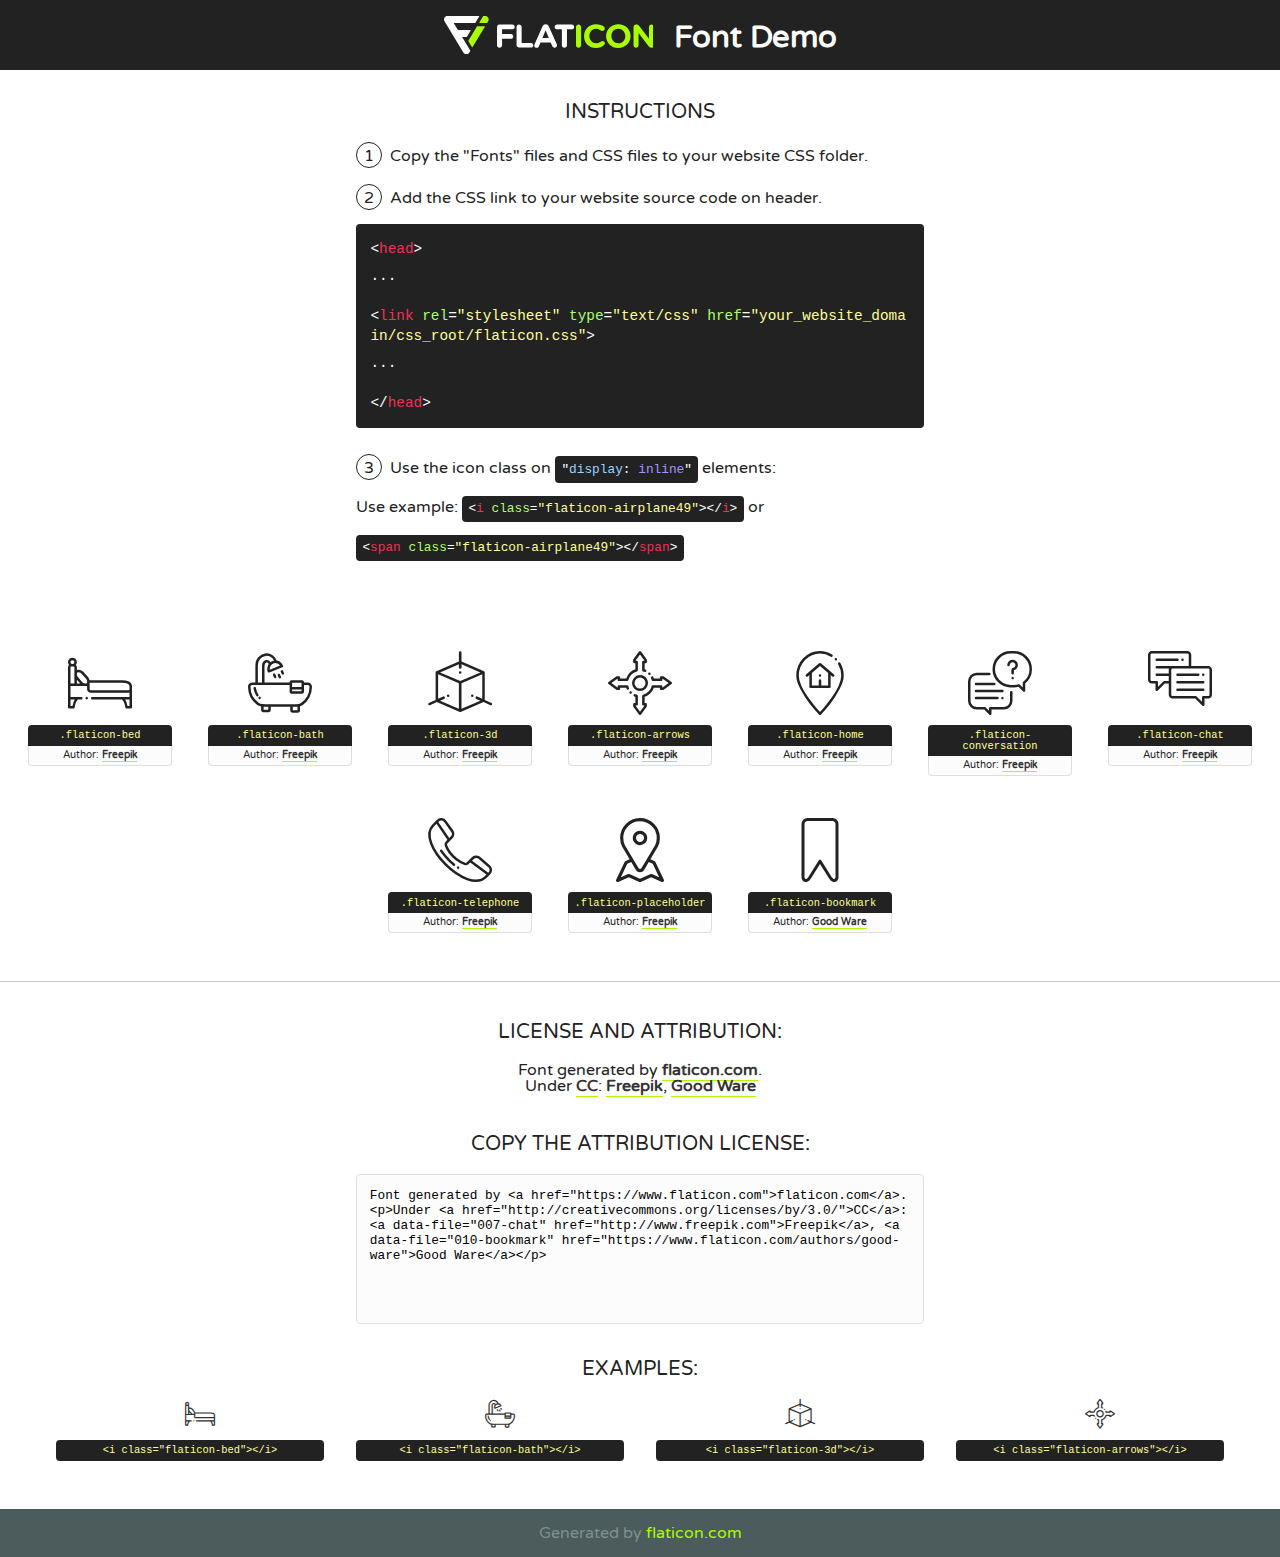
<file: assets/icon/flaticon.html>
<!DOCTYPE html>
<!--
  Flaticon icon font: Flaticon
  Creation date: 02/06/2020 04:59
-->
<html>
<!DOCTYPE html>
<html>

<head>
    <title>Flaticon WebFont</title>
    <link href="http://fonts.googleapis.com/css?family=Varela+Round" rel="stylesheet" type="text/css" />
    <link rel="stylesheet" type="text/css" href="flaticon.css">
    <meta charset="UTF-8">
    <style>
    html, body, div, span, applet, object, iframe,
    h1, h2, h3, h4, h5, h6, p, blockquote, pre,
    a, abbr, acronym, address, big, cite, code,
    del, dfn, em, img, ins, kbd, q, s, samp,
    small, strike, strong, sub, sup, tt, var,
    b, u, i, center,
    dl, dt, dd, ol, ul, li,
    fieldset, form, label, legend,
    table, caption, tbody, tfoot, thead, tr, th, td,
    article, aside, canvas, details, embed, 
    figure, figcaption, footer, header, hgroup, 
    menu, nav, output, ruby, section, summary,
    time, mark, audio, video {
        margin: 0;
        padding: 0;
        border: 0;
        font-size: 100%;
        font: inherit;
        vertical-align: baseline;
    }
    /* HTML5 display-role reset for older browsers */
    article, aside, details, figcaption, figure, 
    footer, header, hgroup, menu, nav, section {
        display: block;
    }
    body {
        line-height: 1;
    }
    ol, ul {
        list-style: none;
    }
    blockquote, q {
        quotes: none;
    }
    blockquote:before, blockquote:after,
    q:before, q:after {
        content: '';
        content: none;
    }
    table {
        border-collapse: collapse;
        border-spacing: 0;
    }
    body {
        font-family: 'Varela Round', Helvetica, Arial, sans-serif;
        font-size: 16px;
        color: #222;
    }
    a {
        color: #333;
        border-bottom: 1px solid #a9fd00;
        font-weight: bold;
        text-decoration: none;
    }
    * {
        -moz-box-sizing: border-box;
        -webkit-box-sizing: border-box;
        box-sizing: border-box;
        margin: 0;
        padding: 0;
    }
    [class^="flaticon-"]:before, [class*=" flaticon-"]:before, [class^="flaticon-"]:after, [class*=" flaticon-"]:after {
        font-family: Flaticon;
        font-size: 30px;
        font-style: normal;
        margin-left: 20px;
        color: #333;
    }
    .wrapper {
        max-width: 600px;
        margin: auto;
        padding: 0 1em;
    }
    .title {
        font-size: 1.25em;
        text-align: center;
        margin-bottom: 1em;
        text-transform: uppercase;
    }
    header {
        text-align: center;
        background-color: #222;
        color: #fff;
        padding: 1em;
    }
    header .logo {
        width: 210px;
        height: 38px;
        display: inline-block;
        vertical-align: middle;
        margin-right: 1em;
        border: none;
    }
    header strong {
        font-size: 1.95em;
        font-weight: bold;
        vertical-align: middle;
        margin-top: 5px;
        display: inline-block;
    }
    .demo {
        margin: 2em auto;
        line-height: 1.25em;
    }
    .demo ul li {
        margin-bottom: 1em;
    }
    .demo ul li .num {
        color: #222;
        border-radius: 20px;
        display: inline-block;
        width: 26px;
        padding: 3px;
        height: 26px;
        text-align: center;
        margin-right: 0.5em;
        border: 1px solid #222;
    }
    .demo ul li code {
        background-color: #222;
        border-radius: 4px;
        padding: 0.25em 0.5em;
        display: inline-block;
        color: #fff;
        font-family: Consolas,Monaco,Lucida Console,Liberation Mono,DejaVu Sans Mono,Bitstream Vera Sans Mono,Courier New, monospace;
        font-weight: lighter;
        margin-top: 1em;
        font-size: 0.8em;
        word-break: break-all;
    }
    .demo ul li code.big {
        padding: 1em;
        font-size: 0.9em;
    }
    .demo ul li code .red {
        color: #EF3159;
    }
    .demo ul li code .green {
        color: #ACFF65;
    }
    .demo ul li code .yellow {
        color: #FFFF99;
    }
    .demo ul li code .blue {
        color: #99D3FF;
    }
    .demo ul li code .purple {
        color: #A295FF;
    }
    .demo ul li code .dots {
        margin-top: 0.5em;
        display: block;
    }
    #glyphs {
        border-bottom: 1px solid #ccc;
        padding: 2em 0;
        text-align: center;
    }
    .glyph {
        display: inline-block;
        width: 9em;
        margin: 1em;
        text-align: center;
        vertical-align: top;
        background: #FFF;
    }
    .glyph .glyph-icon {
        padding: 10px;
        display: block;
        font-family:"Flaticon";
        font-size: 64px;
        line-height: 1;
    }
    .glyph .glyph-icon:before {
        font-size: 64px;
        color: #222;
        margin-left: 0;
    }
    .class-name {
        font-size: 0.65em;
        background-color: #222;
        color: #fff;
        border-radius: 4px 4px 0 0;
        padding: 0.5em;
        color: #FFFF99;
        font-family: Consolas,Monaco,Lucida Console,Liberation Mono,DejaVu Sans Mono,Bitstream Vera Sans Mono,Courier New, monospace;
    }
    .author-name {
        font-size: 0.6em;
        background-color: #fcfcfd;
        border: 1px solid #DEDEE4;
        border-top: 0;
        border-radius: 0 0 4px 4px;
        padding: 0.5em;
    }
    .class-name:last-child {
        font-size: 10px;
        color:#888;
    }
    .class-name:last-child a {
        font-size: 10px;
        color:#555;
    }
    .class-name:last-child a:hover {
        color:#a9fd00;
    }
    .glyph > input {
        display: block;
        width: 100px;
        margin: 5px auto;
        text-align: center;
        font-size: 12px;
        cursor: text;
    }
    .glyph > input.icon-input {
        font-family:"Flaticon";
        font-size: 16px;
        margin-bottom: 10px;
    }
    .attribution .title {
        margin-top: 2em;
    }
    .attribution textarea {
        background-color: #fcfcfd;
        padding: 1em;
        border: none;
        box-shadow: none;
        border: 1px solid #DEDEE4;
        border-radius: 4px;
        resize: none;
        width: 100%;
        height: 150px;
        font-size: 0.8em;
        font-family: Consolas,Monaco,Lucida Console,Liberation Mono,DejaVu Sans Mono,Bitstream Vera Sans Mono,Courier New, monospace;
        -webkit-appearance: none;
    }
    .iconsuse {
        margin: 2em auto;
        text-align: center;
        max-width: 1200px;
    }
    .iconsuse:after {
        content: '';
        display: table;
        clear: both;
    }
    .iconsuse .image {
        float: left;
        width: 25%;
        padding: 0 1em;
    }
    .iconsuse .image p {
        margin-bottom: 1em;
    }
    .iconsuse .image span {
        display: block;
        font-size: 0.65em;
        background-color: #222;
        color: #fff;
        border-radius: 4px;
        padding: 0.5em;
        color: #FFFF99;
        margin-top: 1em;
        font-family: Consolas,Monaco,Lucida Console,Liberation Mono,DejaVu Sans Mono,Bitstream Vera Sans Mono,Courier New, monospace;
    }
    #footer {
        text-align: center;
        background-color: #4C5B5C;
        color: #7c9192;
        padding: 1em;
    }
    #footer a {
        border: none;
        color: #a9fd00;
        font-weight: normal;
    }
    @media (max-width: 960px) {
        .iconsuse .image {
            width: 50%;
        }
    }
    @media (max-width: 560px) {
        .iconsuse .image {
            width: 100%;
        }
    }
    </style>
</head>

<body class="characters-off">

    <header>
        <a href="https://www.flaticon.com" target="_blank" class="logo">
            <svg version="1.1" xmlns="http://www.w3.org/2000/svg" xmlns:xlink="http://www.w3.org/1999/xlink" xmlns:a="http://ns.adobe.com/AdobeSVGViewerExtensions/3.0/" viewBox="0 0 560.875 102.036" enable-background="new 0 0 560.875 102.036" xml:space="preserve">
                <defs>
                </defs>
                <g>
                    <g class="letters">
                        <path fill="#ffffff" d="M141.596,29.675c0-3.777,2.985-6.767,6.764-6.767h34.438c3.426,0,6.15,2.728,6.15,6.15
                        c0,3.43-2.724,6.149-6.15,6.149h-27.674v13.091h23.719c3.429,0,6.151,2.724,6.151,6.15c0,3.43-2.723,6.149-6.151,6.149h-23.719
                        v17.574c0,3.773-2.986,6.761-6.764,6.761c-3.779,0-6.764-2.989-6.764-6.761V29.675z"></path>
                        <path fill="#ffffff" d="M193.844,29.149c0-3.781,2.985-6.767,6.764-6.767c3.776,0,6.763,2.985,6.763,6.767v42.957h25.039
                        c3.426,0,6.149,2.726,6.149,6.153c0,3.425-2.723,6.15-6.149,6.15h-31.802c-3.779,0-6.764-2.986-6.764-6.768V29.149z"></path>
                        <path fill="#ffffff" d="M241.891,75.71l21.438-48.407c1.492-3.341,4.215-5.357,7.906-5.357h0.792
                        c3.686,0,6.323,2.017,7.815,5.357l21.439,48.407c0.436,0.967,0.701,1.845,0.701,2.723c0,3.602-2.809,6.501-6.414,6.501
                        c-3.161,0-5.269-1.845-6.499-4.655l-4.132-9.661h-27.059l-4.301,10.102c-1.144,2.631-3.426,4.214-6.237,4.214
                        c-3.517,0-6.24-2.81-6.24-6.325C241.1,77.64,241.451,76.677,241.891,75.71z M279.932,58.666l-8.521-20.297l-8.526,20.297H279.932
                        z"></path>
                        <path fill="#ffffff" d="M314.864,35.387H301.86c-3.429,0-6.239-2.813-6.239-6.238c0-3.429,2.811-6.24,6.239-6.24h39.533
                        c3.426,0,6.237,2.811,6.237,6.24c0,3.425-2.811,6.238-6.237,6.238h-13.001v42.785c0,3.773-2.99,6.761-6.764,6.761
                        c-3.779,0-6.764-2.989-6.764-6.761V35.387z"></path>
                        <path fill="#A9FD00" d="M352.615,29.149c0-3.781,2.985-6.767,6.767-6.767c3.774,0,6.761,2.985,6.761,6.767v49.024
                        c0,3.773-2.987,6.761-6.761,6.761c-3.781,0-6.767-2.989-6.767-6.761V29.149z"></path>
                        <path fill="#A9FD00" d="M374.132,53.836v-0.179c0-17.481,13.178-31.801,32.065-31.801c9.22,0,15.459,2.458,20.557,6.238
                        c1.402,1.054,2.637,2.985,2.637,5.357c0,3.692-2.985,6.59-6.681,6.59c-1.845,0-3.071-0.702-4.044-1.319
                        c-3.776-2.813-7.729-4.393-12.562-4.393c-10.364,0-17.831,8.611-17.831,19.154v0.173c0,10.542,7.291,19.329,17.831,19.329
                        c5.715,0,9.492-1.756,13.359-4.834c1.049-0.874,2.458-1.491,4.039-1.491c3.429,0,6.325,2.813,6.325,6.236
                        c0,2.106-1.056,3.78-2.282,4.834c-5.539,4.834-12.036,7.733-21.878,7.733C387.572,85.464,374.132,71.493,374.132,53.836z"></path>
                        <path fill="#A9FD00" d="M433.009,53.836v-0.179c0-17.481,13.79-31.801,32.766-31.801c18.981,0,32.592,14.143,32.592,31.628v0.173
                        c0,17.483-13.785,31.807-32.769,31.807C446.625,85.464,433.009,71.32,433.009,53.836z M484.224,53.836v-0.179
                        c0-10.539-7.725-19.326-18.626-19.326c-10.893,0-18.449,8.611-18.449,19.154v0.173c0,10.542,7.73,19.329,18.626,19.329
                        C476.676,72.986,484.224,64.378,484.224,53.836z"></path>
                        <path fill="#A9FD00" d="M506.233,29.321c0-3.774,2.99-6.763,6.767-6.763h1.401c3.252,0,5.183,1.583,7.029,3.953l26.093,34.265
                        V29.059c0-3.692,2.99-6.677,6.681-6.677c3.683,0,6.671,2.985,6.671,6.677v48.934c0,3.78-2.987,6.765-6.764,6.765h-0.436
                        c-3.257,0-5.188-1.581-7.034-3.953l-27.056-35.492v32.944c0,3.687-2.985,6.676-6.678,6.676c-3.683,0-6.673-2.989-6.673-6.676
                        V29.321z"></path>
                    </g>
                    <g class="insignia">
                        <path fill="#ffffff" d="M48.372,56.137h12.517l11.156-18.537H37.186L25.688,18.539h57.825L94.668,0H9.271
                        C5.925,0,2.842,1.801,1.198,4.716c-1.644,2.907-1.593,6.482,0.134,9.343l50.38,83.501c1.678,2.781,4.689,4.476,7.938,4.476
                        c3.246,0,6.257-1.695,7.935-4.476l2.898-4.804L48.372,56.137z"></path>
                        <g class="i">
                            <path fill="#A9FD00" d="M93.575,18.539h0.031v0.004l21.652,0.004l2.705-4.488c1.727-2.861,1.778-6.436,0.133-9.343
                            C116.454,1.801,113.371,0,110.026,0h-5.294L93.575,18.539z"></path>
                            <polygon fill="#A9FD00" points="88.291,27.356 64.725,66.486 75.519,84.404 109.942,27.356"></polygon>
                        </g>
                    </g>
                </g>
            </svg>
        </a>
        <strong>Font Demo</strong>
    </header>


    <section class="demo wrapper">

        <p class="title">Instructions</p>

        <ul>
            <li>
                <span class="num">1</span>Copy the "Fonts" files and CSS files to your website CSS folder.
            </li>
            <li>
                <span class="num">2</span>Add the CSS link to your website source code on header.
                <code class="big">
                    &lt;<span class="red">head</span>&gt;
                    <br/><span class="dots">...</span>
                    <br/>&lt;<span class="red">link</span> <span class="green">rel</span>=<span class="yellow">"stylesheet"</span> <span class="green">type</span>=<span class="yellow">"text/css"</span> <span class="green">href</span>=<span class="yellow">"your_website_domain/css_root/flaticon.css"</span>&gt;
                    <br/><span class="dots">...</span>
                    <br/>&lt;/<span class="red">head</span>&gt;
                </code>
            </li>

            <li>
                <p>
                    <span class="num">3</span>Use the icon class on <code>"<span class="blue">display</span>:<span class="purple"> inline</span>"</code> elements:
                    <br />
                    Use example: <code>&lt;<span class="red">i</span> <span class="green">class</span>=<span class="yellow">&quot;flaticon-airplane49&quot;</span>&gt;&lt;/<span class="red">i</span>&gt;</code> or <code>&lt;<span class="red">span</span> <span class="green">class</span>=<span class="yellow">&quot;flaticon-airplane49&quot;</span>&gt;&lt;/<span class="red">span</span>&gt;</code>
            </li>
        </ul>

    </section>




   <section id="glyphs">          
    
      
        <div class="glyph"><div class="glyph-icon flaticon-bed"></div>
            <div class="class-name">.flaticon-bed</div>
            <div class="author-name">Author: <a data-file="001-bed" href="http://www.freepik.com">Freepik</a> </div> 
        </div>        
        
        <div class="glyph"><div class="glyph-icon flaticon-bath"></div>
            <div class="class-name">.flaticon-bath</div>
            <div class="author-name">Author: <a data-file="002-bath" href="http://www.freepik.com">Freepik</a> </div> 
        </div>        
        
        <div class="glyph"><div class="glyph-icon flaticon-3d"></div>
            <div class="class-name">.flaticon-3d</div>
            <div class="author-name">Author: <a data-file="003-3d" href="http://www.freepik.com">Freepik</a> </div> 
        </div>        
        
        <div class="glyph"><div class="glyph-icon flaticon-arrows"></div>
            <div class="class-name">.flaticon-arrows</div>
            <div class="author-name">Author: <a data-file="004-arrows" href="http://www.freepik.com">Freepik</a> </div> 
        </div>        
        
        <div class="glyph"><div class="glyph-icon flaticon-home"></div>
            <div class="class-name">.flaticon-home</div>
            <div class="author-name">Author: <a data-file="005-home" href="http://www.freepik.com">Freepik</a> </div> 
        </div>        
        
        <div class="glyph"><div class="glyph-icon flaticon-conversation"></div>
            <div class="class-name">.flaticon-conversation</div>
            <div class="author-name">Author: <a data-file="006-conversation" href="http://www.freepik.com">Freepik</a> </div> 
        </div>        
        
        <div class="glyph"><div class="glyph-icon flaticon-chat"></div>
            <div class="class-name">.flaticon-chat</div>
            <div class="author-name">Author: <a data-file="007-chat" href="http://www.freepik.com">Freepik</a> </div> 
        </div>        
        
        <div class="glyph"><div class="glyph-icon flaticon-telephone"></div>
            <div class="class-name">.flaticon-telephone</div>
            <div class="author-name">Author: <a data-file="008-telephone" href="http://www.freepik.com">Freepik</a> </div> 
        </div>        
        
        <div class="glyph"><div class="glyph-icon flaticon-placeholder"></div>
            <div class="class-name">.flaticon-placeholder</div>
            <div class="author-name">Author: <a data-file="009-placeholder" href="http://www.freepik.com">Freepik</a> </div> 
        </div>        
        
        <div class="glyph"><div class="glyph-icon flaticon-bookmark"></div>
            <div class="class-name">.flaticon-bookmark</div>
            <div class="author-name">Author: <a data-file="010-bookmark" href="https://www.flaticon.com/authors/good-ware">Good Ware</a> </div> 
        </div>        
        

    </section>



    <section class="attribution wrapper"   style="text-align:center;">

      <div class="title">License and attribution:</div><div class="attrDiv">Font generated by <a href="https://www.flaticon.com">flaticon.com</a>. <div><p>Under <a href="http://creativecommons.org/licenses/by/3.0/">CC</a>: <a data-file="007-chat" href="http://www.freepik.com">Freepik</a>, <a data-file="010-bookmark" href="https://www.flaticon.com/authors/good-ware">Good Ware</a></p>  </div>
      </div>
      <div class="title">Copy the Attribution License:</div>

    <textarea onclick="this.focus();this.select();">Font generated by &lt;a href=&quot;https://www.flaticon.com&quot;&gt;flaticon.com&lt;/a&gt;. <p>Under <a href="http://creativecommons.org/licenses/by/3.0/">CC</a>: <a data-file="007-chat" href="http://www.freepik.com">Freepik</a>, <a data-file="010-bookmark" href="https://www.flaticon.com/authors/good-ware">Good Ware</a></p>  
     </textarea>

    </section>

    <section class="iconsuse">

          <div class="title">Examples:</div>            
             
            <div class="image">
                <p>
                    <i class="glyph-icon flaticon-bed"></i> 
                    <span>&lt;i class=&quot;flaticon-bed&quot;&gt;&lt;/i&gt;</span>
                </p>
            </div>
            
            <div class="image">
                <p>
                    <i class="glyph-icon flaticon-bath"></i> 
                    <span>&lt;i class=&quot;flaticon-bath&quot;&gt;&lt;/i&gt;</span>
                </p>
            </div>
            
            <div class="image">
                <p>
                    <i class="glyph-icon flaticon-3d"></i> 
                    <span>&lt;i class=&quot;flaticon-3d&quot;&gt;&lt;/i&gt;</span>
                </p>
            </div>
            
            <div class="image">
                <p>
                    <i class="glyph-icon flaticon-arrows"></i> 
                    <span>&lt;i class=&quot;flaticon-arrows&quot;&gt;&lt;/i&gt;</span>
                </p>
            </div>
                       
        </div>
                            
    </section>

<div id="footer">
    <div>Generated by <a href="https://www.flaticon.com">flaticon.com</a>
    </div>
</div>



</body>
</html>
</file>
<file: assets/icon/flaticon.css>
/*
  	Flaticon icon font: Flaticon
  	Creation date: 02/06/2020 04:59
  	*/

@font-face {
  font-family: "Flaticon";
  src: url("./Flaticon.eot");
  src: url("./Flaticon.eot?#iefix") format("embedded-opentype"),
       url("./Flaticon.woff2") format("woff2"),
       url("./Flaticon.woff") format("woff"),
       url("./Flaticon.ttf") format("truetype"),
       url("./Flaticon.svg#Flaticon") format("svg");
  font-weight: normal;
  font-style: normal;
}

@media screen and (-webkit-min-device-pixel-ratio:0) {
  @font-face {
    font-family: "Flaticon";
    src: url("./Flaticon.svg#Flaticon") format("svg");
  }
}

[class^="flaticon-"]:before, [class*=" flaticon-"]:before,
[class^="flaticon-"]:after, [class*=" flaticon-"]:after {   
  font-family: Flaticon;
  font-style: normal;
}

.flaticon-bed:before { content: "\f100"; }
.flaticon-bath:before { content: "\f101"; }
.flaticon-3d:before { content: "\f102"; }
.flaticon-arrows:before { content: "\f103"; }
.flaticon-home:before { content: "\f104"; }
.flaticon-conversation:before { content: "\f105"; }
.flaticon-chat:before { content: "\f106"; }
.flaticon-telephone:before { content: "\f107"; }
.flaticon-placeholder:before { content: "\f108"; }
.flaticon-bookmark:before { content: "\f109"; }
</file>
